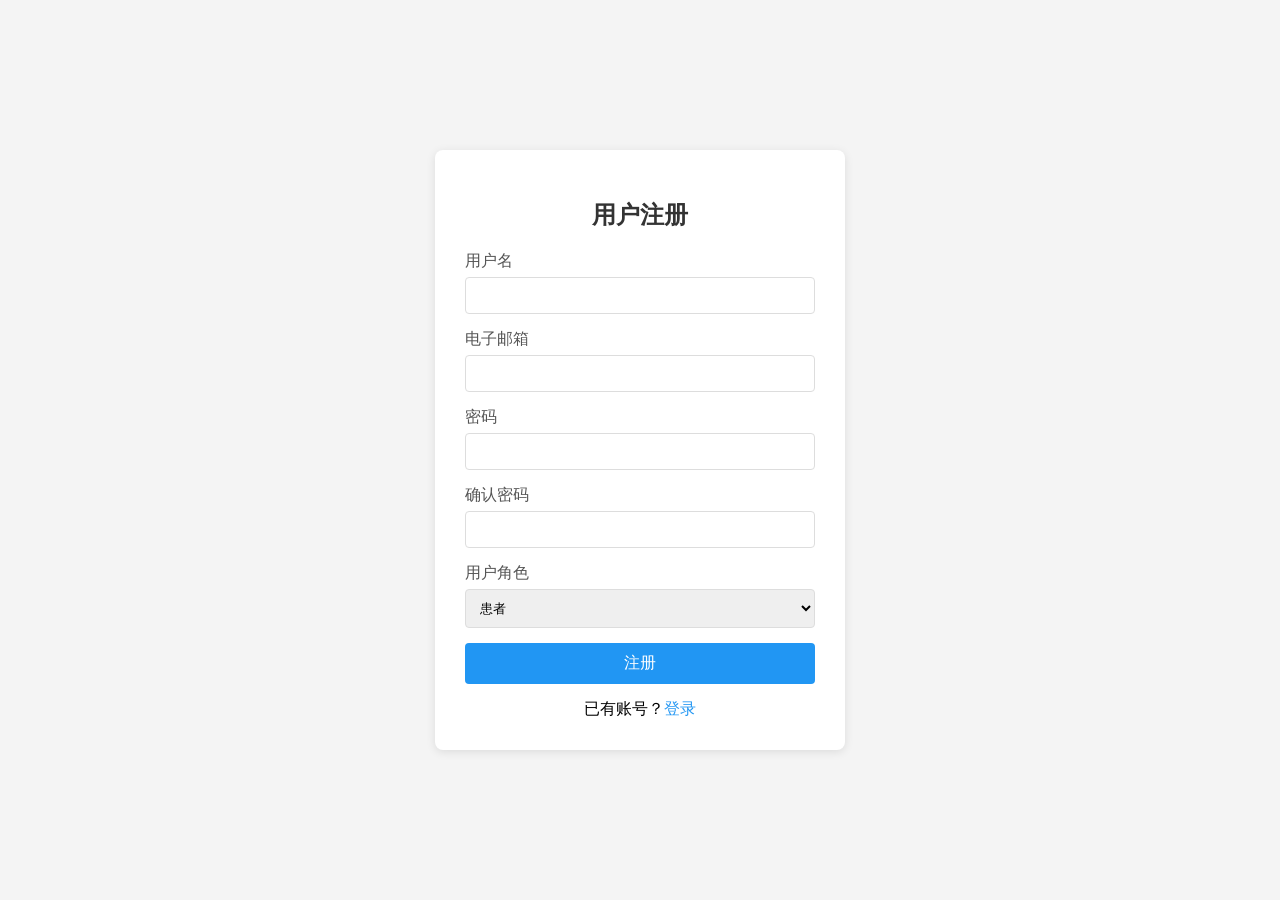
<file: tcn/templates/register.html>
<!DOCTYPE html>
<html lang="zh-CN">
<head>
    <meta charset="UTF-8">
    <meta name="viewport" content="width=device-width, initial-scale=1.0">
    <title>用户注册</title>
    <style>
        body {
            font-family: Arial, sans-serif;
            background-color: #f4f4f4;
            margin: 0;
            padding: 0;
            display: flex;
            justify-content: center;
            align-items: center;
            height: 100vh;
        }
        .register-container {
            background-color: white;
            padding: 30px;
            border-radius: 8px;
            box-shadow: 0 2px 10px rgba(0, 0, 0, 0.1);
            width: 350px;
        }
        h2 {
            text-align: center;
            margin-bottom: 20px;
            color: #333;
        }
        .form-group {
            margin-bottom: 15px;
        }
        label {
            display: block;
            margin-bottom: 5px;
            color: #555;
        }        input[type="text"],
        input[type="email"],
        input[type="password"],
        select {
            width: 100%;
            padding: 10px;
            border: 1px solid #ddd;
            border-radius: 4px;
            box-sizing: border-box;
        }
        .btn {
            width: 100%;
            padding: 10px;
            background-color: #2196F3;
            color: white;
            border: none;
            border-radius: 4px;
            cursor: pointer;
            font-size: 16px;
        }
        .btn:hover {
            background-color: #0b7dda;
        }
        .links {
            margin-top: 15px;
            text-align: center;
        }
        .links a {
            color: #2196F3;
            text-decoration: none;
        }
        .links a:hover {
            text-decoration: underline;
        }
        .error-message {
            color: #f44336;
            margin-bottom: 15px;
            text-align: center;
            display: none;
        }
        .success-message {
            color: #4CAF50;
            margin-bottom: 15px;
            text-align: center;
            display: none;
        }
    </style>
</head>
<body>
    <div class="register-container">
        <h2>用户注册</h2>
        <div id="error-message" class="error-message"></div>
        <div id="success-message" class="success-message"></div>
        <div class="form-group">
            <label for="username">用户名</label>
            <input type="text" id="username" name="username" required>
        </div>
        <div class="form-group">
            <label for="email">电子邮箱</label>
            <input type="email" id="email" name="email" required>
        </div>
        <div class="form-group">
            <label for="password">密码</label>
            <input type="password" id="password" name="password" required>
        </div>        <div class="form-group">
            <label for="confirm-password">确认密码</label>
            <input type="password" id="confirm-password" name="confirm-password" required>
        </div>
        <div class="form-group">
            <label for="role">用户角色</label>
            <select id="role" name="role">
                <option value="patient">患者</option>
                <option value="doctor">医生</option>
                <option value="admin">管理员</option>
            </select>
        </div>
        <button class="btn" onclick="register()">注册</button>
        <div class="links">
            已有账号？<a href="/login">登录</a>
        </div>
    </div>

    <script>
        async function register() {
            const username = document.getElementById('username').value;
            const email = document.getElementById('email').value;
            const password = document.getElementById('password').value;
            const confirmPassword = document.getElementById('confirm-password').value;
            const errorMessage = document.getElementById('error-message');
            const successMessage = document.getElementById('success-message');
            
            // 重置消息
            errorMessage.style.display = 'none';
            successMessage.style.display = 'none';
            
            // 验证表单
            if (!username || !email || !password || !confirmPassword) {
                errorMessage.textContent = '请填写所有必填字段';
                errorMessage.style.display = 'block';
                return;
            }
            
            if (password !== confirmPassword) {
                errorMessage.textContent = '两次输入的密码不匹配';
                errorMessage.style.display = 'block';
                return;
            }
            
            // 验证电子邮件格式
            const emailRegex = /^[^\s@]+@[^\s@]+\.[^\s@]+$/;
            if (!emailRegex.test(email)) {
                errorMessage.textContent = '请输入有效的电子邮件地址';
                errorMessage.style.display = 'block';
                return;
            }
            
            try {                const role = document.getElementById('role').value;
                const response = await fetch('/register', {
                    method: 'POST',
                    headers: {
                        'Content-Type': 'application/json'
                    },
                    body: JSON.stringify({
                        username,
                        email,
                        password,
                        role
                    })
                });
                
                const data = await response.json();
                
                if (response.ok) {
                    successMessage.textContent = '注册成功！即将跳转到登录页面...';
                    successMessage.style.display = 'block';
                    // 3秒后跳转到登录页面
                    setTimeout(() => {
                        window.location.href = '/login';
                    }, 3000);
                } else {
                    errorMessage.textContent = data.detail || '注册失败，请稍后再试';
                    errorMessage.style.display = 'block';
                }
            } catch (error) {
                errorMessage.textContent = '注册请求失败，请稍后再试';
                errorMessage.style.display = 'block';
                console.error('注册错误:', error);
            }
        }
    </script>
</body>
</html>
</file>
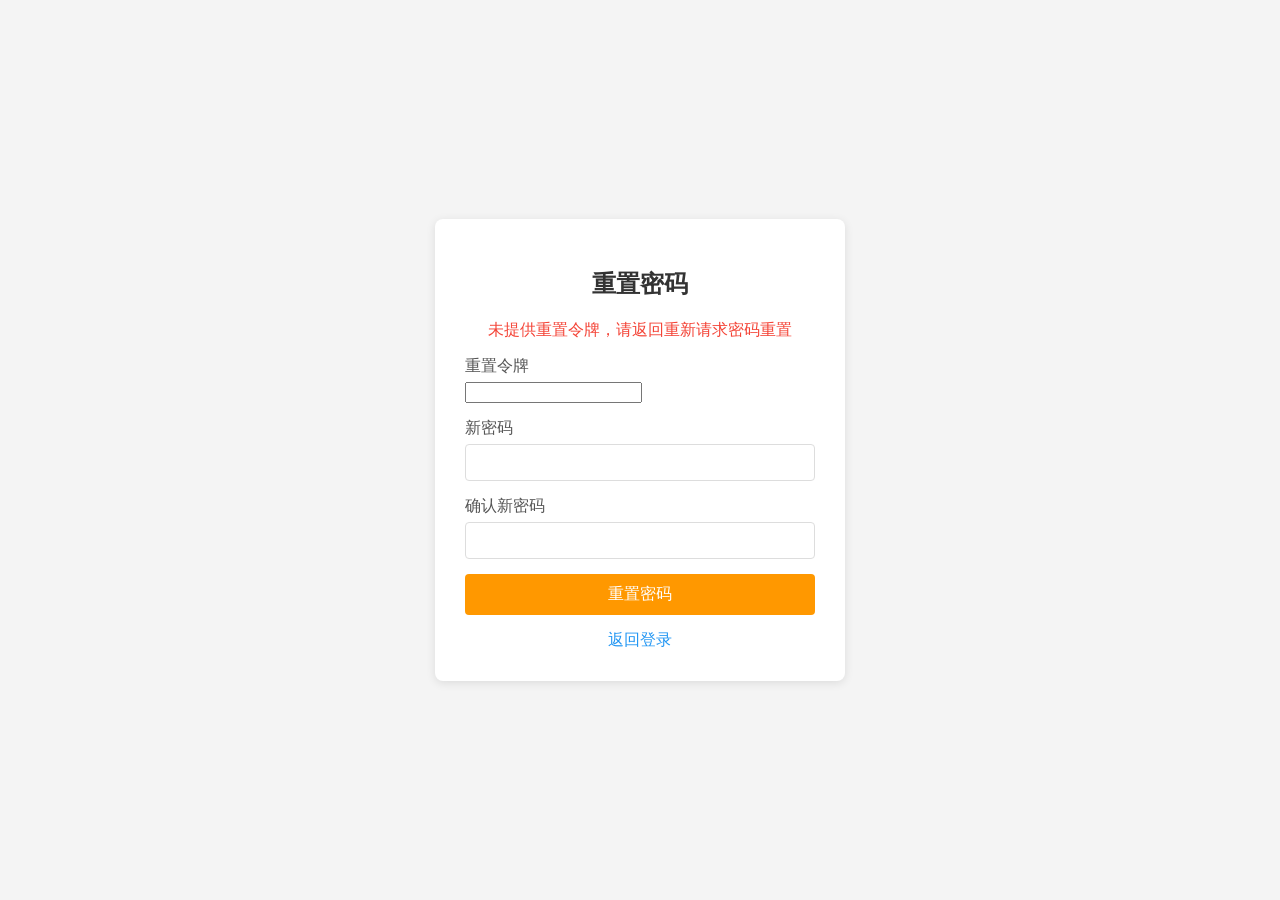
<file: tcn/templates/reset_password.html>
<!DOCTYPE html>
<html lang="zh-CN">
<head>
    <meta charset="UTF-8">
    <meta name="viewport" content="width=device-width, initial-scale=1.0">
    <title>重置密码</title>
    <style>
        body {
            font-family: Arial, sans-serif;
            background-color: #f4f4f4;
            margin: 0;
            padding: 0;
            display: flex;
            justify-content: center;
            align-items: center;
            height: 100vh;
        }
        .reset-container {
            background-color: white;
            padding: 30px;
            border-radius: 8px;
            box-shadow: 0 2px 10px rgba(0, 0, 0, 0.1);
            width: 350px;
        }
        h2 {
            text-align: center;
            margin-bottom: 20px;
            color: #333;
        }
        .form-group {
            margin-bottom: 15px;
        }
        label {
            display: block;
            margin-bottom: 5px;
            color: #555;
        }
        input[type="password"] {
            width: 100%;
            padding: 10px;
            border: 1px solid #ddd;
            border-radius: 4px;
            box-sizing: border-box;
        }
        .btn {
            width: 100%;
            padding: 10px;
            background-color: #FF9800;
            color: white;
            border: none;
            border-radius: 4px;
            cursor: pointer;
            font-size: 16px;
        }
        .btn:hover {
            background-color: #F57C00;
        }
        .links {
            margin-top: 15px;
            text-align: center;
        }
        .links a {
            color: #2196F3;
            text-decoration: none;
        }
        .links a:hover {
            text-decoration: underline;
        }
        .error-message {
            color: #f44336;
            margin-bottom: 15px;
            text-align: center;
            display: none;
        }
        .success-message {
            color: #4CAF50;
            margin-bottom: 15px;
            text-align: center;
            display: none;
        }
    </style>
</head>
<body>
    <div class="reset-container">
        <h2>重置密码</h2>
        <div id="error-message" class="error-message"></div>
        <div id="success-message" class="success-message"></div>
        <div class="form-group">
            <label for="token">重置令牌</label>
            <input type="text" id="token" name="token" readonly>
        </div>
        <div class="form-group">
            <label for="password">新密码</label>
            <input type="password" id="password" name="password" required>
        </div>
        <div class="form-group">
            <label for="confirm-password">确认新密码</label>
            <input type="password" id="confirm-password" name="confirm-password" required>
        </div>
        <button class="btn" onclick="resetPassword()">重置密码</button>
        <div class="links">
            <a href="/login">返回登录</a>
        </div>
    </div>

    <script>
        // 获取URL中的令牌参数
        window.onload = function() {
            const urlParams = new URLSearchParams(window.location.search);
            const token = urlParams.get('token');
            if (token) {
                document.getElementById('token').value = token;
            } else {
                document.getElementById('error-message').textContent = '未提供重置令牌，请返回重新请求密码重置';
                document.getElementById('error-message').style.display = 'block';
                document.querySelector('.btn').disabled = true;
            }
        };
        
        async function resetPassword() {
            const token = document.getElementById('token').value;
            const password = document.getElementById('password').value;
            const confirmPassword = document.getElementById('confirm-password').value;
            const errorMessage = document.getElementById('error-message');
            const successMessage = document.getElementById('success-message');
            
            // 重置消息
            errorMessage.style.display = 'none';
            successMessage.style.display = 'none';
            
            // 验证输入
            if (!token) {
                errorMessage.textContent = '缺少重置令牌，请返回重新请求密码重置';
                errorMessage.style.display = 'block';
                return;
            }
            
            if (!password || !confirmPassword) {
                errorMessage.textContent = '请输入新密码';
                errorMessage.style.display = 'block';
                return;
            }
            
            if (password !== confirmPassword) {
                errorMessage.textContent = '两次输入的密码不匹配';
                errorMessage.style.display = 'block';
                return;
            }
            
            if (password.length < 6) {
                errorMessage.textContent = '密码长度必须至少为6个字符';
                errorMessage.style.display = 'block';
                return;
            }
            
            try {
                const response = await fetch('/reset-password', {
                    method: 'POST',
                    headers: {
                        'Content-Type': 'application/json'
                    },
                    body: JSON.stringify({
                        token: token,
                        new_password: password
                    })
                });
                
                const data = await response.json();
                
                if (response.ok) {
                    successMessage.textContent = '密码重置成功！即将跳转到登录页面...';
                    successMessage.style.display = 'block';
                    // 3秒后跳转到登录页面
                    setTimeout(() => {
                        window.location.href = '/login';
                    }, 3000);
                } else {
                    errorMessage.textContent = data.detail || '密码重置失败，请重试';
                    errorMessage.style.display = 'block';
                }
            } catch (error) {
                errorMessage.textContent = '请求失败，请稍后再试';
                errorMessage.style.display = 'block';
                console.error('密码重置错误:', error);
            }
        }
    </script>
</body>
</html>
</file>
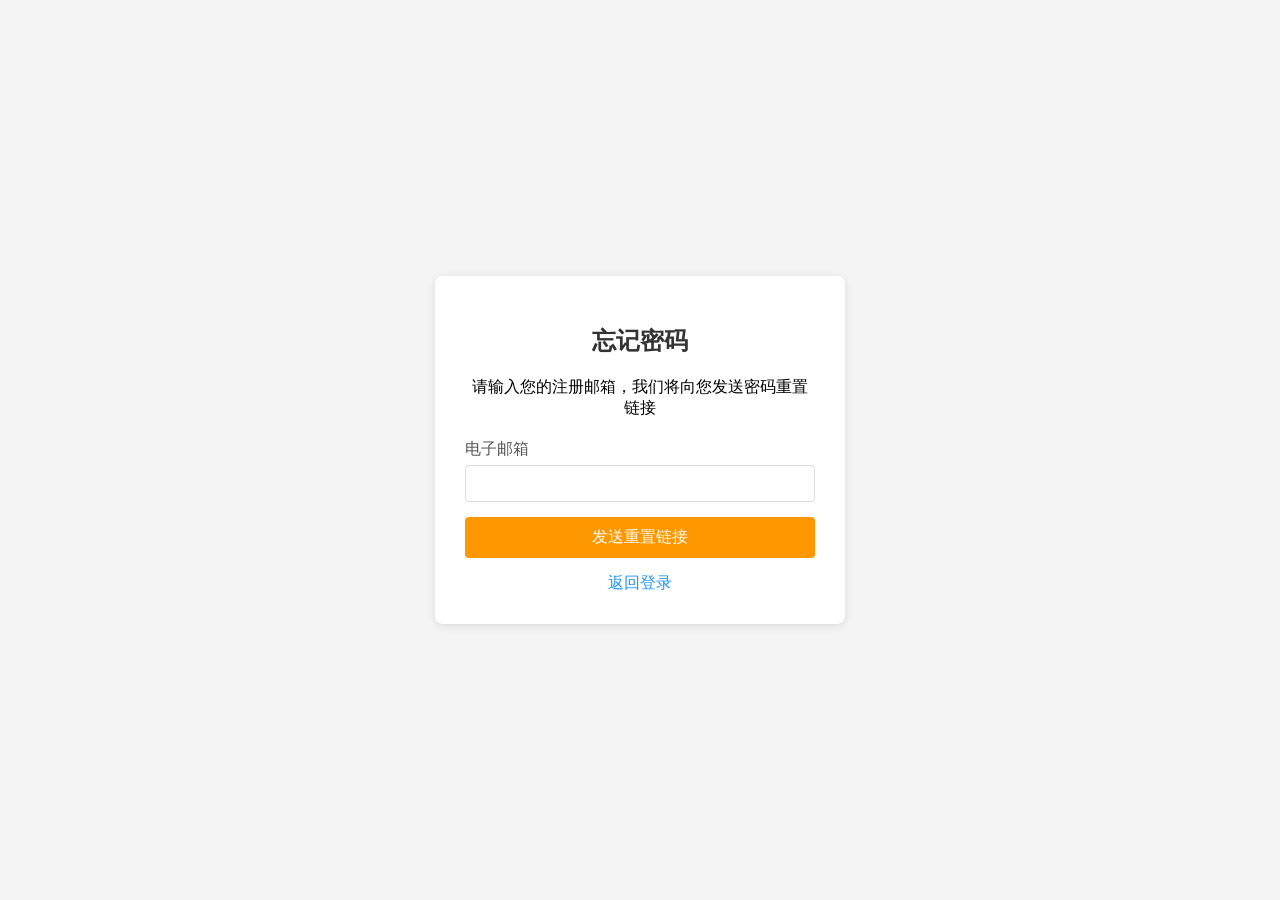
<file: tcn/templates/reset_password_request.html>
<!DOCTYPE html>
<html lang="zh-CN">
<head>
    <meta charset="UTF-8">
    <meta name="viewport" content="width=device-width, initial-scale=1.0">
    <title>忘记密码</title>
    <style>
        body {
            font-family: Arial, sans-serif;
            background-color: #f4f4f4;
            margin: 0;
            padding: 0;
            display: flex;
            justify-content: center;
            align-items: center;
            height: 100vh;
        }
        .reset-container {
            background-color: white;
            padding: 30px;
            border-radius: 8px;
            box-shadow: 0 2px 10px rgba(0, 0, 0, 0.1);
            width: 350px;
        }
        h2 {
            text-align: center;
            margin-bottom: 20px;
            color: #333;
        }
        .form-group {
            margin-bottom: 15px;
        }
        label {
            display: block;
            margin-bottom: 5px;
            color: #555;
        }
        input[type="email"] {
            width: 100%;
            padding: 10px;
            border: 1px solid #ddd;
            border-radius: 4px;
            box-sizing: border-box;
        }
        .btn {
            width: 100%;
            padding: 10px;
            background-color: #FF9800;
            color: white;
            border: none;
            border-radius: 4px;
            cursor: pointer;
            font-size: 16px;
        }
        .btn:hover {
            background-color: #F57C00;
        }
        .links {
            margin-top: 15px;
            text-align: center;
        }
        .links a {
            color: #2196F3;
            text-decoration: none;
            margin: 0 10px;
        }
        .links a:hover {
            text-decoration: underline;
        }
        .error-message {
            color: #f44336;
            margin-bottom: 15px;
            text-align: center;
            display: none;
        }
        .success-message {
            color: #4CAF50;
            margin-bottom: 15px;
            text-align: center;
            display: none;
        }
    </style>
</head>
<body>
    <div class="reset-container">
        <h2>忘记密码</h2>
        <div id="error-message" class="error-message"></div>
        <div id="success-message" class="success-message"></div>
        <p style="text-align: center; margin-bottom: 20px;">请输入您的注册邮箱，我们将向您发送密码重置链接</p>
        <div class="form-group">
            <label for="email">电子邮箱</label>
            <input type="email" id="email" name="email" required>
        </div>
        <button class="btn" onclick="requestReset()">发送重置链接</button>
        <div class="token-display" id="token-display" style="margin-top: 20px; display: none;">
            <p style="text-align: center; font-weight: bold;">您的重置令牌（测试用途）</p>
            <input type="text" id="reset-token" style="width: 100%; padding: 10px; box-sizing: border-box;" readonly>
            <button class="btn" style="margin-top: 10px; background-color: #2196F3;" onclick="goToResetPage()">去重置密码</button>
        </div>
        <div class="links">
            <a href="/login">返回登录</a>
        </div>
    </div>

    <script>
        async function requestReset() {
            const email = document.getElementById('email').value;
            const errorMessage = document.getElementById('error-message');
            const successMessage = document.getElementById('success-message');
            const tokenDisplay = document.getElementById('token-display');
            const resetTokenField = document.getElementById('reset-token');
            
            // 重置消息
            errorMessage.style.display = 'none';
            successMessage.style.display = 'none';
            tokenDisplay.style.display = 'none';
            
            // 验证电子邮件
            if (!email) {
                errorMessage.textContent = '请输入电子邮件地址';
                errorMessage.style.display = 'block';
                return;
            }
            
            const emailRegex = /^[^\s@]+@[^\s@]+\.[^\s@]+$/;
            if (!emailRegex.test(email)) {
                errorMessage.textContent = '请输入有效的电子邮件地址';
                errorMessage.style.display = 'block';
                return;
            }
            
            try {
                const response = await fetch('/reset-password-request', {
                    method: 'POST',
                    headers: {
                        'Content-Type': 'application/json'
                    },
                    body: JSON.stringify({
                        email: email
                    })
                });
                
                const data = await response.json();
                
                if (response.ok) {
                    successMessage.textContent = '密码重置链接已发送到您的邮箱';
                    successMessage.style.display = 'block';
                    
                    // 注意：这仅用于测试，真实环境中不应显示令牌
                    if (data.reset_token) {
                        resetTokenField.value = data.reset_token;
                        tokenDisplay.style.display = 'block';
                    }
                } else {
                    errorMessage.textContent = data.detail || '发送重置链接失败，请稍后再试';
                    errorMessage.style.display = 'block';
                }
            } catch (error) {
                errorMessage.textContent = '请求失败，请稍后再试';
                errorMessage.style.display = 'block';
                console.error('重置请求错误:', error);
            }
        }
        
        function goToResetPage() {
            const token = document.getElementById('reset-token').value;
            window.location.href = `/reset-password.html?token=${encodeURIComponent(token)}`;
        }
    </script>
</body>
</html>
</file>
